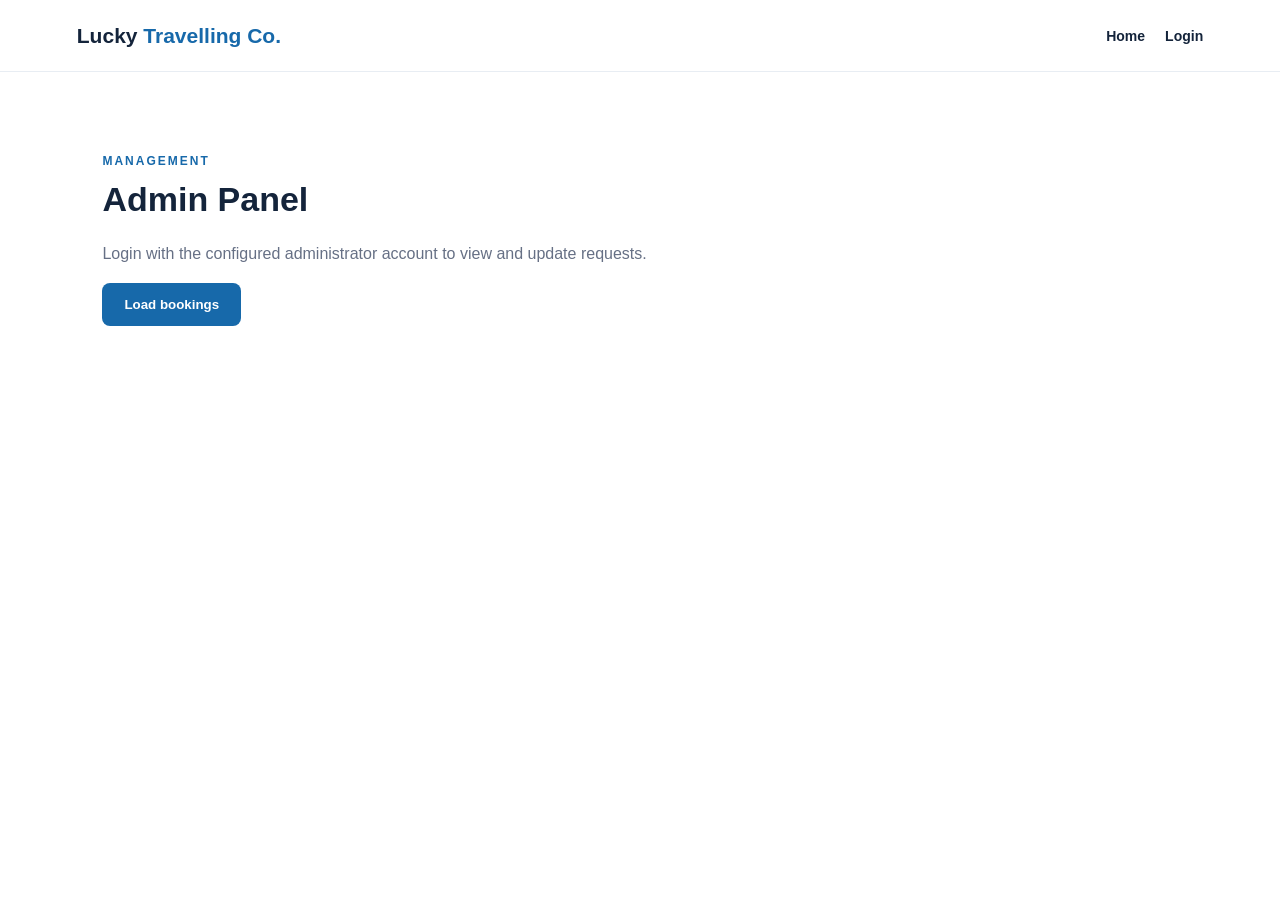
<file: public/admin.html>
<!doctype html><html lang="en"><head><meta charset="utf-8"><meta name="viewport" content="width=device-width,initial-scale=1"><title>Admin | Lucky Travelling Co.</title><link rel="stylesheet" href="style.css"></head><body><header class="topbar"><a class="brand" href="/">Lucky <span>Travelling Co.</span></a><nav><a href="/">Home</a><a href="login.html">Login</a></nav></header><main class="section"><p class="eyebrow">MANAGEMENT</p><h1>Admin Panel</h1><p class="muted">Login with the configured administrator account to view and update requests.</p><button class="btn" id="loadAdmin">Load bookings</button><p id="adminMessage" class="message"></p><div id="adminBookings" class="table-wrap"></div></main><script src="app.js"></script></body></html>
</file>
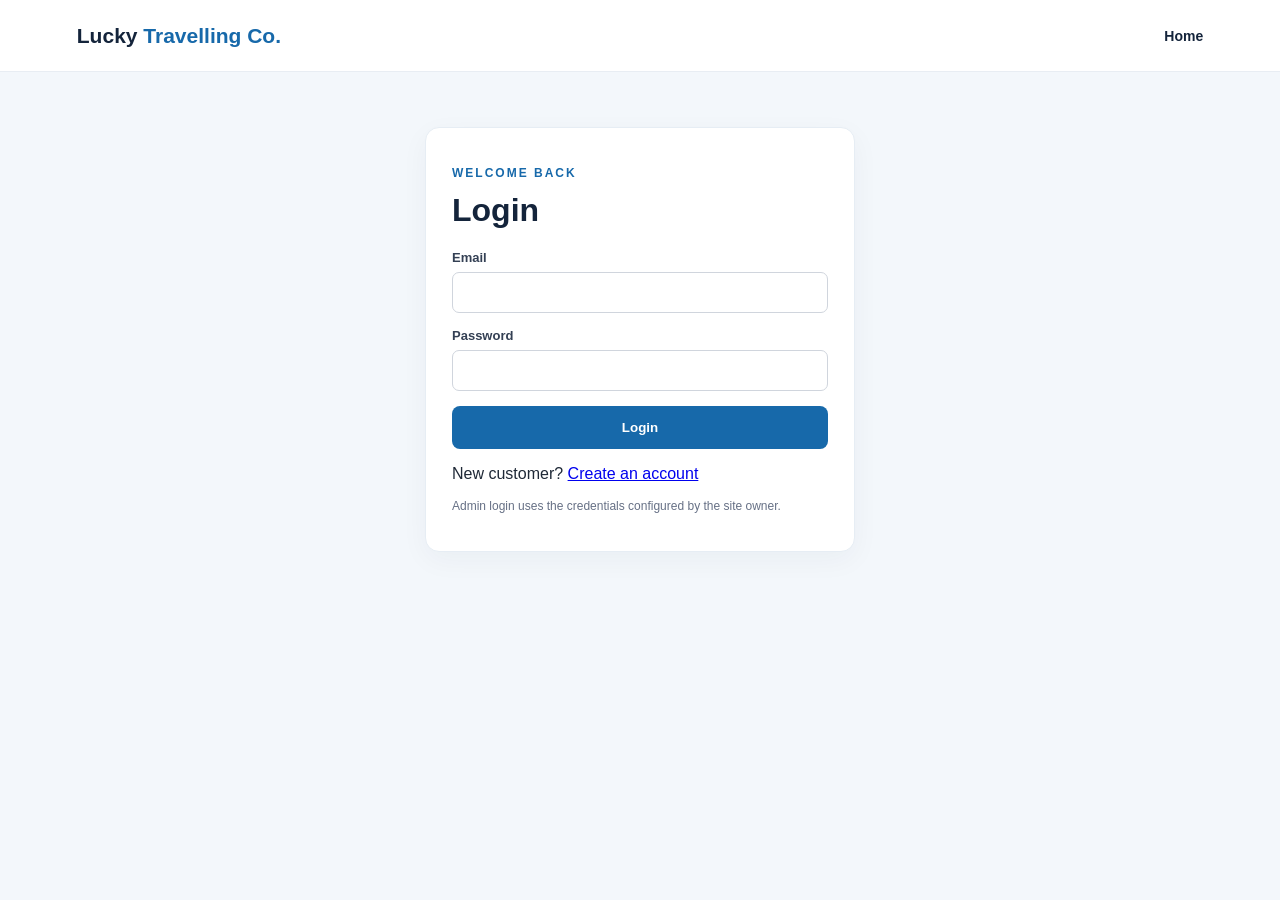
<file: public/login.html>
<!doctype html><html lang="en"><head><meta charset="utf-8"><meta name="viewport" content="width=device-width,initial-scale=1"><title>Login | Lucky Travelling Co.</title><link rel="stylesheet" href="style.css"></head><body class="auth-bg"><header class="topbar"><a class="brand" href="/">Lucky <span>Travelling Co.</span></a><nav><a href="/">Home</a></nav></header><main class="auth-wrap"><form id="loginForm" class="form-card auth-card"><p class="eyebrow">WELCOME BACK</p><h1>Login</h1><label>Email<input name="email" type="email" required></label><label>Password<input name="password" type="password" required></label><button class="btn full">Login</button><p id="authMessage" class="message"></p><p>New customer? <a href="register.html">Create an account</a></p><p class="small">Admin login uses the credentials configured by the site owner.</p></form></main><script src="app.js"></script></body></html>
</file>
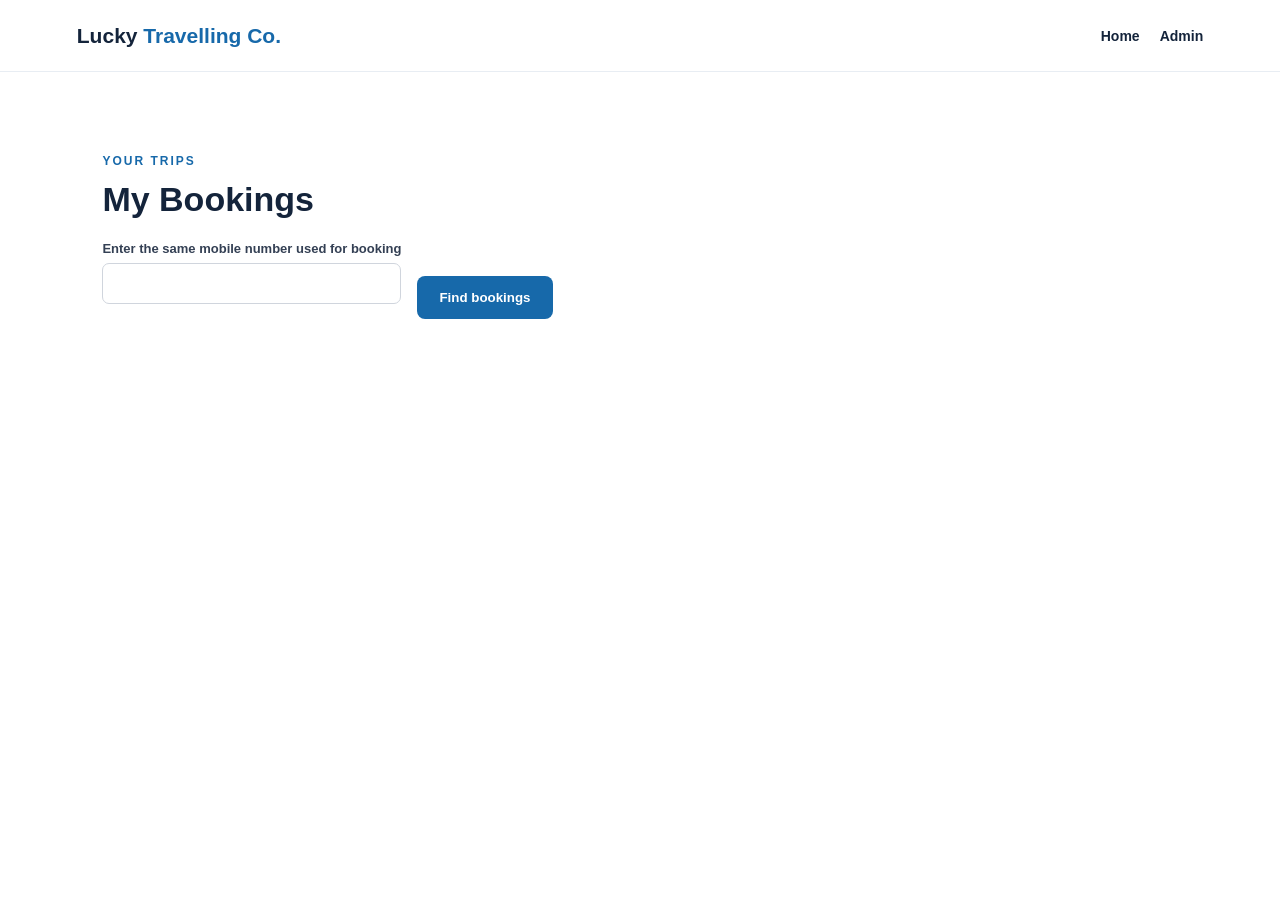
<file: public/my-bookings.html>
<!doctype html><html lang="en"><head><meta charset="utf-8"><meta name="viewport" content="width=device-width,initial-scale=1"><title>My Bookings | Lucky Travelling Co.</title><link rel="stylesheet" href="style.css"></head><body><header class="topbar"><a class="brand" href="/">Lucky <span>Travelling Co.</span></a><nav><a href="/">Home</a><a href="admin.html">Admin</a></nav></header><main class="section"><p class="eyebrow">YOUR TRIPS</p><h1>My Bookings</h1><form id="myBookingsForm" class="inline-form"><label>Enter the same mobile number used for booking<input name="phone" type="tel" required></label><button class="btn">Find bookings</button></form><div id="myBookings" class="table-wrap"></div></main><script src="app.js"></script></body></html>
</file>
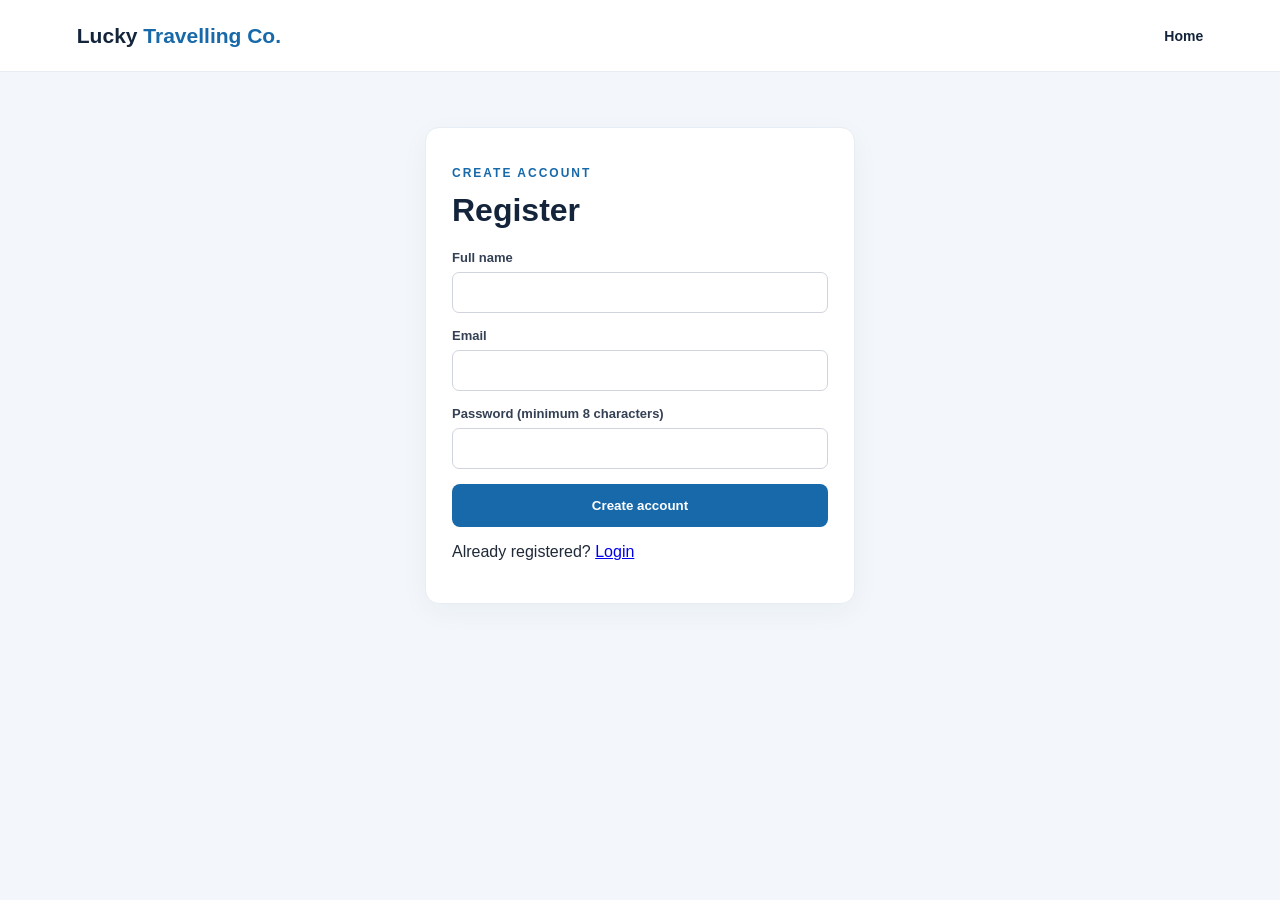
<file: public/register.html>
<!doctype html><html lang="en"><head><meta charset="utf-8"><meta name="viewport" content="width=device-width,initial-scale=1"><title>Register | Lucky Travelling Co.</title><link rel="stylesheet" href="style.css"></head><body class="auth-bg"><header class="topbar"><a class="brand" href="/">Lucky <span>Travelling Co.</span></a><nav><a href="/">Home</a></nav></header><main class="auth-wrap"><form id="registerForm" class="form-card auth-card"><p class="eyebrow">CREATE ACCOUNT</p><h1>Register</h1><label>Full name<input name="name" required></label><label>Email<input name="email" type="email" required></label><label>Password (minimum 8 characters)<input name="password" type="password" minlength="8" required></label><button class="btn full">Create account</button><p id="authMessage" class="message"></p><p>Already registered? <a href="login.html">Login</a></p></form></main><script src="app.js"></script></body></html>
</file>
<file: public/style.css>
:root{--navy:#14243b;--blue:#1769aa;--orange:#f59e0b;--pale:#f3f7fb;--ink:#1f2937;--muted:#667085}*{box-sizing:border-box}html{scroll-behavior:smooth}body{margin:0;font-family:Arial,Helvetica,sans-serif;color:var(--ink);background:#fff}.topbar{height:auto;min-height:72px;padding:16px 6%;display:flex;align-items:center;justify-content:space-between;gap:18px;background:#fff;border-bottom:1px solid #e8edf3;position:sticky;top:0;z-index:5}.brand{font-weight:800;font-size:21px;color:var(--navy);text-decoration:none}.brand span{color:var(--blue)}nav{display:flex;gap:20px;align-items:center;flex-wrap:wrap}nav a,.linkbtn{color:var(--navy);text-decoration:none;font-size:14px;font-weight:600}.linkbtn{border:0;background:none;cursor:pointer}.hidden{display:none!important}.hero{padding:90px 8%;min-height:460px;background:linear-gradient(120deg,#eaf4ff,#f8fbff);display:flex;align-items:center;justify-content:space-between;gap:40px}.hero h1{font-size:clamp(40px,6vw,66px);line-height:1.04;color:var(--navy);margin:12px 0}.hero p{max-width:560px;color:var(--muted);line-height:1.7}.eyebrow{letter-spacing:2px;color:var(--blue);font-weight:800;font-size:12px}.btn{display:inline-block;border:0;border-radius:8px;padding:14px 22px;background:var(--blue);color:#fff;text-decoration:none;font-weight:700;cursor:pointer}.btn:hover{filter:brightness(.92)}.secondary{background:#128c55}.hero-card{background:#fff;padding:34px;border-radius:18px;max-width:290px;box-shadow:0 15px 45px #16375b18}.round-icon,.icon{font-size:40px}.section{padding:70px 8%}.section h2,.section h1{color:var(--navy);font-size:34px;margin:8px 0 22px}.cards{display:grid;grid-template-columns:repeat(3,1fr);gap:22px}.card,.form-card{background:#fff;border:1px solid #e6edf4;border-radius:14px;padding:26px;box-shadow:0 8px 28px #14243b0b}.card h3{color:var(--navy)}.card p,.muted{color:var(--muted);line-height:1.65}.textlink{color:var(--blue);font-weight:700;text-decoration:none}.booking-section{background:var(--pale);display:grid;grid-template-columns:.8fr 1.2fr;gap:42px;align-items:start}.grid{display:grid;grid-template-columns:1fr 1fr;gap:15px}label{display:block;font-size:13px;font-weight:700;color:#344054;margin-bottom:15px}input,select,textarea{display:block;width:100%;margin-top:7px;padding:12px;border:1px solid #d0d5dd;border-radius:7px;font:inherit;background:#fff}textarea{resize:vertical}.offline-note{background:#fff7e6;border:1px solid #f5d58b;color:#805500;padding:12px;border-radius:8px;font-size:13px;margin:12px 0}.full{width:100%}.message{font-size:14px;color:#087443;line-height:1.5}.contact{text-align:center}.small{font-size:12px;color:var(--muted)}footer{text-align:center;background:var(--navy);color:#fff;padding:25px}.auth-bg{background:var(--pale);min-height:100vh}.auth-wrap{display:grid;place-items:center;padding:55px 16px}.auth-card{width:min(100%,430px)}.auth-card h1{margin-top:0;color:var(--navy)}.inline-form{display:flex;align-items:end;gap:16px;max-width:650px}.table-wrap{overflow:auto;margin-top:25px}table{width:100%;border-collapse:collapse;background:#fff}th,td{text-align:left;padding:12px;border-bottom:1px solid #e5e7eb;font-size:13px}th{background:#edf4fa;color:var(--navy)}.status{font-weight:700}code{background:#eef2f6;padding:2px 5px;border-radius:4px}@media(max-width:800px){.topbar{align-items:flex-start;flex-direction:column}nav{gap:12px}.hero{padding:60px 7%;display:block}.hero-card{margin-top:35px}.cards{grid-template-columns:1fr}.booking-section{grid-template-columns:1fr}.grid{grid-template-columns:1fr}.inline-form{display:block}}
</file>
